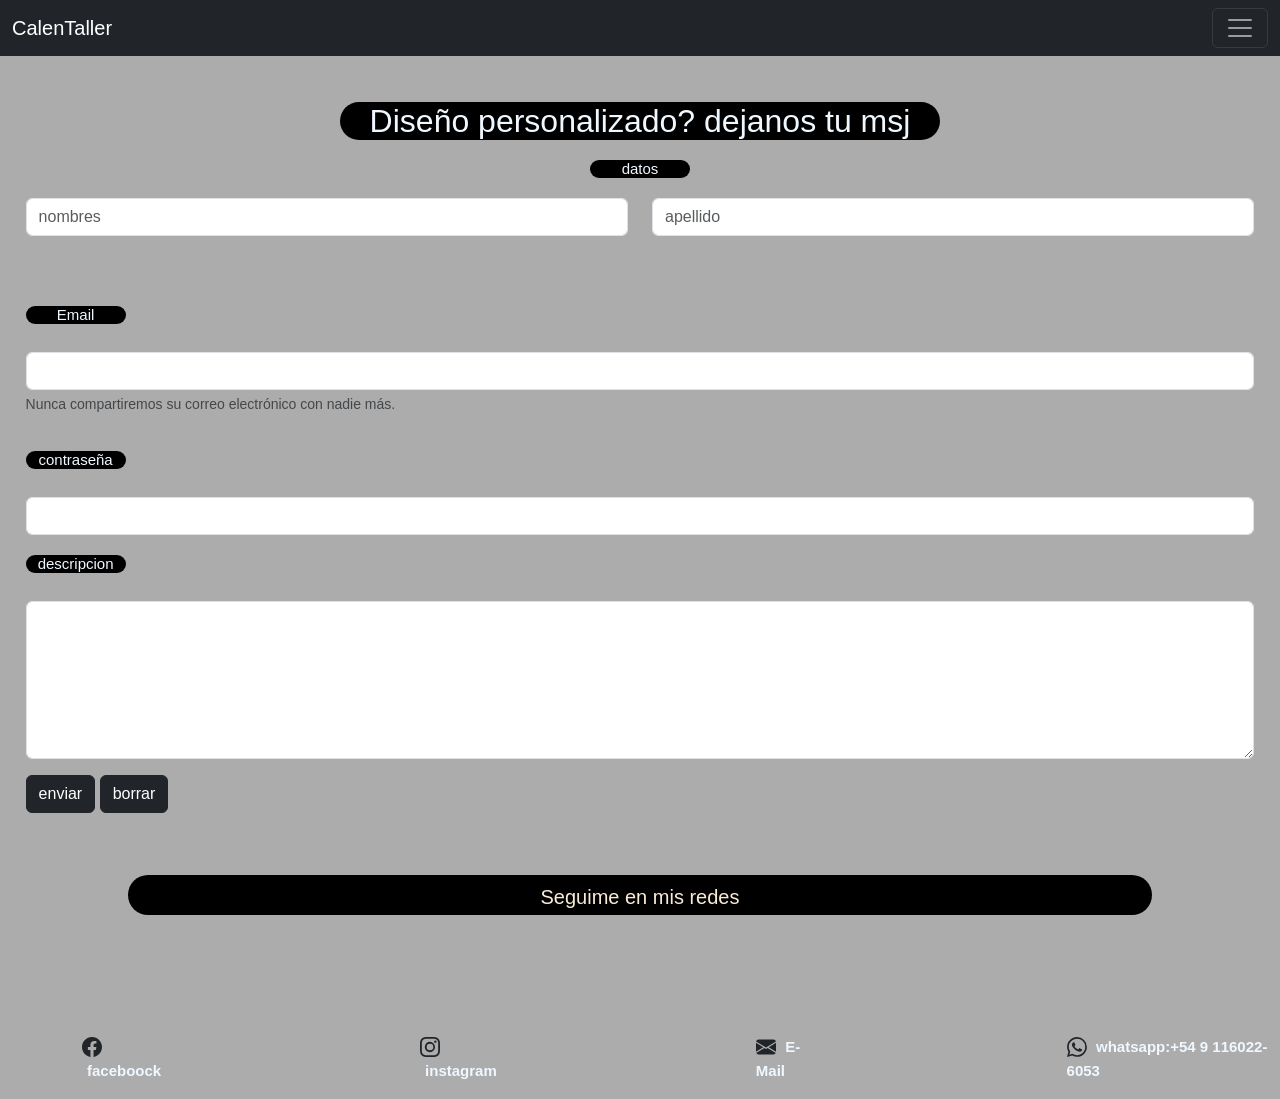
<file: pages/contacto.html>
<!DOCTYPE html>
<html lang="en">
  <head>
    <meta charset="UTF-8" />
    <meta http-equiv="X-UA-Compatible" content="IE=edge" />
    <meta name="viewport" content="width= , initial-scale=1.0" />
    <script src="https://cdn.jsdelivr.net/npm/bootstrap@5.1.3/dist/js/bootstrap.bundle.min.js" integrity="sha384-ka7Sk0Gln4gmtz2MlQnikT1wXgYsOg+OMhuP+IlRH9sENBO0LRn5q+8nbTov4+1p" crossorigin="anonymous"></script>
    <link href="https://cdn.jsdelivr.net/npm/bootstrap@5.1.3/dist/css/bootstrap.min.css" rel="stylesheet" integrity="sha384-1BmE4kWBq78iYhFldvKuhfTAU6auU8tT94WrHftjDbrCEXSU1oBoqyl2QvZ6jIW3" crossorigin="anonymous">
    <link rel="stylesheet" href="css/estilosContacto.css" />
    <title>CalenTaller</title>
    <style></style>
  </head>
  <body>
    <header class="header">
      <nav class="navbar navbar-dark bg-dark">
        <div class="container-fluid">
          <a class="navbar-brand" href="#">CalenTaller</a>
          <button class="navbar-toggler" type="button" data-bs-toggle="collapse" data-bs-target="#navbarNavAltMarkup" aria-controls="navbarNavAltMarkup" aria-expanded="false" aria-label="Toggle navigation">
            <span class="navbar-toggler-icon"></span>
          </button>
          <div class="collapse navbar-collapse" id="navbarNavAltMarkup">
            <div class="navbar-nav">
              <a class="nav-link active" aria-current="page" href="../index.html">Inicio</a>
              <a class="nav-link" href="productos.html">Productos</a>
              <a class="nav-link" href="envios.html">Envios</a>
              <a class="nav-link" href="quiensoy.html">Quien soy</a>
              <a class="nav-link" href="contacto.html">Contacto</a>
              
            </div>
          </div>
        </div>
      </nav>
    </header>
   <section>
<h2 class="h2diseño">Diseño personalizado? dejanos tu msj</h2>

<h3>datos</h3>
    <div class="row">
      <div class="col">
        
        <input type="text" class="form-control" placeholder="nombres" aria-label="nombres">
      </div>

      <div class="col">
        
        <input type="text" class="form-control" placeholder="apellido" aria-label="apellidos">
      </div>
    </div>

    <form>
      <div class="mb-3">
        <label for="exampleInputEmail1" class="form-label"><h3>Email</h3></label>
        <input type="email" class="form-control" id="exampleInputEmail1" aria-describedby="emailHelp">
        <div id="emailHelp" class="form-text">Nunca compartiremos su correo electrónico con nadie más.</div>
      </div>
      <div class="mb-3">
        <label for="exampleInputPassword1" class="form-label"><h3>contraseña</h3></label>
        <input type="password" class="form-control" id="exampleInputPassword1">
      
    </form>

    <div class="mb-3">
      <label for="exampleFormControlTextarea1" class="form-label"><h3>descripcion</h3></label>
      <textarea class="form-control" id="exampleFormControlTextarea1" rows="6"></textarea>
    </div>

    
<div>
  <button type="submit" class="btn btn-dark">enviar</button>
  <button type="submit" class="btn btn-dark">borrar</button>
</div>

   </section>
   
    <footer>
      <div class="box">
        <h2 class="titulo-footer">Seguime en mis redes</h2>
        <div class="red-social">
          <ul class="ul-footer">
            <li class="logo1">
              <svg xmlns="http://www.w3.org/2000/svg" width="20" height="20" fill="currentColor" class="bi bi-facebook" viewBox="0 0 16 16">
                <path d="M16 8.049c0-4.446-3.582-8.05-8-8.05C3.58 0-.002 3.603-.002 8.05c0 4.017 2.926 7.347 6.75 7.951v-5.625h-2.03V8.05H6.75V6.275c0-2.017 1.195-3.131 3.022-3.131.876 0 1.791.157 1.791.157v1.98h-1.009c-.993 0-1.303.621-1.303 1.258v1.51h2.218l-.354 2.326H9.25V16c3.824-.604 6.75-3.934 6.75-7.951z"/>
              </svg>
              <a class="link-footer" href="">faceboock</a>
            </li>
            <li class="logos-footer">
              <svg xmlns="http://www.w3.org/2000/svg" width="20" height="20" fill="currentColor" class="bi bi-instagram" viewBox="0 0 16 16">
                <path d="M8 0C5.829 0 5.556.01 4.703.048 3.85.088 3.269.222 2.76.42a3.917 3.917 0 0 0-1.417.923A3.927 3.927 0 0 0 .42 2.76C.222 3.268.087 3.85.048 4.7.01 5.555 0 5.827 0 8.001c0 2.172.01 2.444.048 3.297.04.852.174 1.433.372 1.942.205.526.478.972.923 1.417.444.445.89.719 1.416.923.51.198 1.09.333 1.942.372C5.555 15.99 5.827 16 8 16s2.444-.01 3.298-.048c.851-.04 1.434-.174 1.943-.372a3.916 3.916 0 0 0 1.416-.923c.445-.445.718-.891.923-1.417.197-.509.332-1.09.372-1.942C15.99 10.445 16 10.173 16 8s-.01-2.445-.048-3.299c-.04-.851-.175-1.433-.372-1.941a3.926 3.926 0 0 0-.923-1.417A3.911 3.911 0 0 0 13.24.42c-.51-.198-1.092-.333-1.943-.372C10.443.01 10.172 0 7.998 0h.003zm-.717 1.442h.718c2.136 0 2.389.007 3.232.046.78.035 1.204.166 1.486.275.373.145.64.319.92.599.28.28.453.546.598.92.11.281.24.705.275 1.485.039.843.047 1.096.047 3.231s-.008 2.389-.047 3.232c-.035.78-.166 1.203-.275 1.485a2.47 2.47 0 0 1-.599.919c-.28.28-.546.453-.92.598-.28.11-.704.24-1.485.276-.843.038-1.096.047-3.232.047s-2.39-.009-3.233-.047c-.78-.036-1.203-.166-1.485-.276a2.478 2.478 0 0 1-.92-.598 2.48 2.48 0 0 1-.6-.92c-.109-.281-.24-.705-.275-1.485-.038-.843-.046-1.096-.046-3.233 0-2.136.008-2.388.046-3.231.036-.78.166-1.204.276-1.486.145-.373.319-.64.599-.92.28-.28.546-.453.92-.598.282-.11.705-.24 1.485-.276.738-.034 1.024-.044 2.515-.045v.002zm4.988 1.328a.96.96 0 1 0 0 1.92.96.96 0 0 0 0-1.92zm-4.27 1.122a4.109 4.109 0 1 0 0 8.217 4.109 4.109 0 0 0 0-8.217zm0 1.441a2.667 2.667 0 1 1 0 5.334 2.667 2.667 0 0 1 0-5.334z"/>
              </svg>
              <a class="link-footer"
                href="https://www.instagram.com/calen.taller/">instagram</a>
            </li>
            
            <li class="logos-footer">
              <svg xmlns="http://www.w3.org/2000/svg" width="20" height="20" fill="currentColor" class="bi bi-envelope-fill" viewBox="0 0 16 16">
                <path d="M.05 3.555A2 2 0 0 1 2 2h12a2 2 0 0 1 1.95 1.555L8 8.414.05 3.555ZM0 4.697v7.104l5.803-3.558L0 4.697ZM6.761 8.83l-6.57 4.027A2 2 0 0 0 2 14h12a2 2 0 0 0 1.808-1.144l-6.57-4.027L8 9.586l-1.239-.757Zm3.436-.586L16 11.801V4.697l-5.803 3.546Z"/>
              </svg>
              <a
                class="link-footer"
                href="https://mail.google.com/mail/u/0/#inbox?compose=CllgCJZfSkdpqKHDQFMRRsBhpssZlmLQrsPSZZHhBwPkJJFpRHvPhhrSWjGThRWSXSJzKqQDhbV"
                >E-Mail</a
              >
            </li>
  
            <li class="logos-footer" >
              <svg xmlns="http://www.w3.org/2000/svg" width="20" height="20" fill="currentColor" class="bi bi-whatsapp" viewBox="0 0 16 16">
                <path d="M13.601 2.326A7.854 7.854 0 0 0 7.994 0C3.627 0 .068 3.558.064 7.926c0 1.399.366 2.76 1.057 3.965L0 16l4.204-1.102a7.933 7.933 0 0 0 3.79.965h.004c4.368 0 7.926-3.558 7.93-7.93A7.898 7.898 0 0 0 13.6 2.326zM7.994 14.521a6.573 6.573 0 0 1-3.356-.92l-.24-.144-2.494.654.666-2.433-.156-.251a6.56 6.56 0 0 1-1.007-3.505c0-3.626 2.957-6.584 6.591-6.584a6.56 6.56 0 0 1 4.66 1.931 6.557 6.557 0 0 1 1.928 4.66c-.004 3.639-2.961 6.592-6.592 6.592zm3.615-4.934c-.197-.099-1.17-.578-1.353-.646-.182-.065-.315-.099-.445.099-.133.197-.513.646-.627.775-.114.133-.232.148-.43.05-.197-.1-.836-.308-1.592-.985-.59-.525-.985-1.175-1.103-1.372-.114-.198-.011-.304.088-.403.087-.088.197-.232.296-.346.1-.114.133-.198.198-.33.065-.134.034-.248-.015-.347-.05-.099-.445-1.076-.612-1.47-.16-.389-.323-.335-.445-.34-.114-.007-.247-.007-.38-.007a.729.729 0 0 0-.529.247c-.182.198-.691.677-.691 1.654 0 .977.71 1.916.81 2.049.098.133 1.394 2.132 3.383 2.992.47.205.84.326 1.129.418.475.152.904.129 1.246.08.38-.058 1.171-.48 1.338-.943.164-.464.164-.86.114-.943-.049-.084-.182-.133-.38-.232z"/>
              </svg>
              <a class="link-footer" href="">whatsapp:+54 9 116022-6053</a>
            </li>
          </ul>
        </div>
      </div>
    </footer>
  </body>
  </html>
</file>
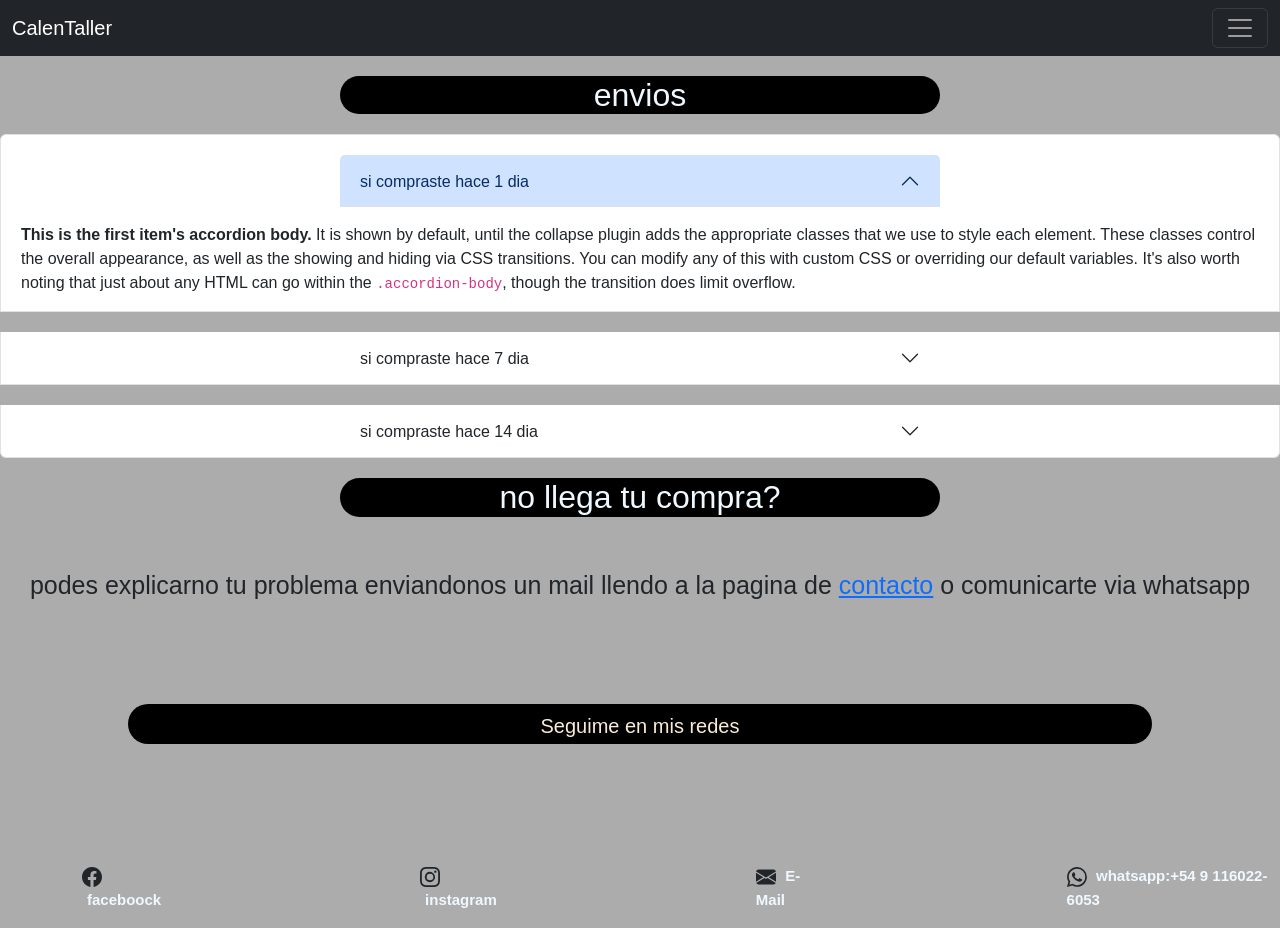
<file: pages/envios.html>
<!DOCTYPE html>
<html lang="en">
  <head>
    <meta charset="UTF-8" />
    <meta http-equiv="X-UA-Compatible" content="IE=edge" />
    <meta name="viewport" content="width= , initial-scale=1.0" />
    <script src="https://cdn.jsdelivr.net/npm/bootstrap@5.1.3/dist/js/bootstrap.bundle.min.js" integrity="sha384-ka7Sk0Gln4gmtz2MlQnikT1wXgYsOg+OMhuP+IlRH9sENBO0LRn5q+8nbTov4+1p" crossorigin="anonymous"></script>
    <link href="https://cdn.jsdelivr.net/npm/bootstrap@5.1.3/dist/css/bootstrap.min.css" rel="stylesheet" integrity="sha384-1BmE4kWBq78iYhFldvKuhfTAU6auU8tT94WrHftjDbrCEXSU1oBoqyl2QvZ6jIW3" crossorigin="anonymous">
    <link rel="stylesheet" href="css/estilosEnvios.css" />
    <title>CalenTaller</title>
    <style></style>
  </head>
  <body>
    <header class="header">
      <nav class="navbar navbar-dark bg-dark">
        <div class="container-fluid">
          <a class="navbar-brand" href="#">CalenTaller</a>
          <button class="navbar-toggler" type="button" data-bs-toggle="collapse" data-bs-target="#navbarNavAltMarkup" aria-controls="navbarNavAltMarkup" aria-expanded="false" aria-label="Toggle navigation">
            <span class="navbar-toggler-icon"></span>
          </button>
          <div class="collapse navbar-collapse" id="navbarNavAltMarkup">
            <div class="navbar-nav">
              <a class="nav-link active" aria-current="page" href="../index.html">Inicio</a>
              <a class="nav-link" href="productos.html">Productos</a>
              <a class="nav-link" href="envios.html">Envios</a>
              <a class="nav-link" href="quiensoy.html">Quien soy</a>
              <a class="nav-link" href="contacto.html">Contacto</a>
            
            </div>
          </div>
        </div>
      </nav>
    </header>
   
<h2>envios</h2>
<section></section>
<div class="accordion" id="accordionExample">
  <div class="accordion-item">
    <h2 class="accordion-header" id="headingOne">
      <button class="accordion-button" type="button" data-bs-toggle="collapse" data-bs-target="#collapseOne" aria-expanded="true" aria-controls="collapseOne">
        si compraste hace 1 dia
      </button>
    </h2>
    <div id="collapseOne" class="accordion-collapse collapse show" aria-labelledby="headingOne" data-bs-parent="#accordionExample">
      <div class="accordion-body">
        <strong>This is the first item's accordion body.</strong> It is shown by default, until the collapse plugin adds the appropriate classes that we use to style each element. These classes control the overall appearance, as well as the showing and hiding via CSS transitions. You can modify any of this with custom CSS or overriding our default variables. It's also worth noting that just about any HTML can go within the <code>.accordion-body</code>, though the transition does limit overflow.
      </div>
    </div>
  </div>
  <div class="accordion-item">
    <h2 class="accordion-header" id="headingTwo">
      <button class="accordion-button collapsed" type="button" data-bs-toggle="collapse" data-bs-target="#collapseTwo" aria-expanded="false" aria-controls="collapseTwo">
        si compraste hace 7 dia
      </button>
    </h2>
    <div id="collapseTwo" class="accordion-collapse collapse" aria-labelledby="headingTwo" data-bs-parent="#accordionExample">
      <div class="accordion-body">
        <strong>This is the second item's accordion body.</strong> It is hidden by default, until the collapse plugin adds the appropriate classes that we use to style each element. These classes control the overall appearance, as well as the showing and hiding via CSS transitions. You can modify any of this with custom CSS or overriding our default variables. It's also worth noting that just about any HTML can go within the <code>.accordion-body</code>, though the transition does limit overflow.
      </div>
    </div>
  </div>
  <div class="accordion-item">
    <h2 class="accordion-header" id="headingThree">
      <button class="accordion-button collapsed" type="button" data-bs-toggle="collapse" data-bs-target="#collapseThree" aria-expanded="false" aria-controls="collapseThree">
        si compraste hace 14 dia
      </button>
    </h2>
    <div id="collapseThree" class="accordion-collapse collapse" aria-labelledby="headingThree" data-bs-parent="#accordionExample">
      <div class="accordion-body">
        <strong>This is the third item's accordion body.</strong> It is hidden by default, until the collapse plugin adds the appropriate classes that we use to style each element. These classes control the overall appearance, as well as the showing and hiding via CSS transitions. You can modify any of this with custom CSS or overriding our default variables. It's also worth noting that just about any HTML can go within the <code>.accordion-body</code>, though the transition does limit overflow.
      </div>
    </div>
  </div>
</div>
</section>
<h2>no llega tu compra? </h2>
<p>podes explicarno tu problema enviandonos un mail llendo
  a la pagina de <a href="/pages/contacto.html">contacto</a>  o comunicarte via whatsapp</p>
    
    <footer>
      <div class="box">
        <h2 class="titulo-footer">Seguime en mis redes</h2>
        <div class="red-social">
          <ul class="ul-footer">
            <li class="logo1">
              <svg xmlns="http://www.w3.org/2000/svg" width="20" height="20" fill="currentColor" class="bi bi-facebook" viewBox="0 0 16 16">
                <path d="M16 8.049c0-4.446-3.582-8.05-8-8.05C3.58 0-.002 3.603-.002 8.05c0 4.017 2.926 7.347 6.75 7.951v-5.625h-2.03V8.05H6.75V6.275c0-2.017 1.195-3.131 3.022-3.131.876 0 1.791.157 1.791.157v1.98h-1.009c-.993 0-1.303.621-1.303 1.258v1.51h2.218l-.354 2.326H9.25V16c3.824-.604 6.75-3.934 6.75-7.951z"/>
              </svg>
              <a class="link-footer" href="">faceboock</a>
            </li>
            <li class="logos-footer">
              <svg xmlns="http://www.w3.org/2000/svg" width="20" height="20" fill="currentColor" class="bi bi-instagram" viewBox="0 0 16 16">
                <path d="M8 0C5.829 0 5.556.01 4.703.048 3.85.088 3.269.222 2.76.42a3.917 3.917 0 0 0-1.417.923A3.927 3.927 0 0 0 .42 2.76C.222 3.268.087 3.85.048 4.7.01 5.555 0 5.827 0 8.001c0 2.172.01 2.444.048 3.297.04.852.174 1.433.372 1.942.205.526.478.972.923 1.417.444.445.89.719 1.416.923.51.198 1.09.333 1.942.372C5.555 15.99 5.827 16 8 16s2.444-.01 3.298-.048c.851-.04 1.434-.174 1.943-.372a3.916 3.916 0 0 0 1.416-.923c.445-.445.718-.891.923-1.417.197-.509.332-1.09.372-1.942C15.99 10.445 16 10.173 16 8s-.01-2.445-.048-3.299c-.04-.851-.175-1.433-.372-1.941a3.926 3.926 0 0 0-.923-1.417A3.911 3.911 0 0 0 13.24.42c-.51-.198-1.092-.333-1.943-.372C10.443.01 10.172 0 7.998 0h.003zm-.717 1.442h.718c2.136 0 2.389.007 3.232.046.78.035 1.204.166 1.486.275.373.145.64.319.92.599.28.28.453.546.598.92.11.281.24.705.275 1.485.039.843.047 1.096.047 3.231s-.008 2.389-.047 3.232c-.035.78-.166 1.203-.275 1.485a2.47 2.47 0 0 1-.599.919c-.28.28-.546.453-.92.598-.28.11-.704.24-1.485.276-.843.038-1.096.047-3.232.047s-2.39-.009-3.233-.047c-.78-.036-1.203-.166-1.485-.276a2.478 2.478 0 0 1-.92-.598 2.48 2.48 0 0 1-.6-.92c-.109-.281-.24-.705-.275-1.485-.038-.843-.046-1.096-.046-3.233 0-2.136.008-2.388.046-3.231.036-.78.166-1.204.276-1.486.145-.373.319-.64.599-.92.28-.28.546-.453.92-.598.282-.11.705-.24 1.485-.276.738-.034 1.024-.044 2.515-.045v.002zm4.988 1.328a.96.96 0 1 0 0 1.92.96.96 0 0 0 0-1.92zm-4.27 1.122a4.109 4.109 0 1 0 0 8.217 4.109 4.109 0 0 0 0-8.217zm0 1.441a2.667 2.667 0 1 1 0 5.334 2.667 2.667 0 0 1 0-5.334z"/>
              </svg>
              <a class="link-footer"
                href="https://www.instagram.com/calen.taller/">instagram</a>
            </li>
            
            <li class="logos-footer">
              <svg xmlns="http://www.w3.org/2000/svg" width="20" height="20" fill="currentColor" class="bi bi-envelope-fill" viewBox="0 0 16 16">
                <path d="M.05 3.555A2 2 0 0 1 2 2h12a2 2 0 0 1 1.95 1.555L8 8.414.05 3.555ZM0 4.697v7.104l5.803-3.558L0 4.697ZM6.761 8.83l-6.57 4.027A2 2 0 0 0 2 14h12a2 2 0 0 0 1.808-1.144l-6.57-4.027L8 9.586l-1.239-.757Zm3.436-.586L16 11.801V4.697l-5.803 3.546Z"/>
              </svg>
              <a
                class="link-footer"
                href="https://mail.google.com/mail/u/0/#inbox?compose=CllgCJZfSkdpqKHDQFMRRsBhpssZlmLQrsPSZZHhBwPkJJFpRHvPhhrSWjGThRWSXSJzKqQDhbV"
                >E-Mail</a
              >
            </li>
  
            <li class="logos-footer" >
              <svg xmlns="http://www.w3.org/2000/svg" width="20" height="20" fill="currentColor" class="bi bi-whatsapp" viewBox="0 0 16 16">
                <path d="M13.601 2.326A7.854 7.854 0 0 0 7.994 0C3.627 0 .068 3.558.064 7.926c0 1.399.366 2.76 1.057 3.965L0 16l4.204-1.102a7.933 7.933 0 0 0 3.79.965h.004c4.368 0 7.926-3.558 7.93-7.93A7.898 7.898 0 0 0 13.6 2.326zM7.994 14.521a6.573 6.573 0 0 1-3.356-.92l-.24-.144-2.494.654.666-2.433-.156-.251a6.56 6.56 0 0 1-1.007-3.505c0-3.626 2.957-6.584 6.591-6.584a6.56 6.56 0 0 1 4.66 1.931 6.557 6.557 0 0 1 1.928 4.66c-.004 3.639-2.961 6.592-6.592 6.592zm3.615-4.934c-.197-.099-1.17-.578-1.353-.646-.182-.065-.315-.099-.445.099-.133.197-.513.646-.627.775-.114.133-.232.148-.43.05-.197-.1-.836-.308-1.592-.985-.59-.525-.985-1.175-1.103-1.372-.114-.198-.011-.304.088-.403.087-.088.197-.232.296-.346.1-.114.133-.198.198-.33.065-.134.034-.248-.015-.347-.05-.099-.445-1.076-.612-1.47-.16-.389-.323-.335-.445-.34-.114-.007-.247-.007-.38-.007a.729.729 0 0 0-.529.247c-.182.198-.691.677-.691 1.654 0 .977.71 1.916.81 2.049.098.133 1.394 2.132 3.383 2.992.47.205.84.326 1.129.418.475.152.904.129 1.246.08.38-.058 1.171-.48 1.338-.943.164-.464.164-.86.114-.943-.049-.084-.182-.133-.38-.232z"/>
              </svg>
              <a class="link-footer" href="">whatsapp:+54 9 116022-6053</a>
            </li>
          </ul>
        </div>
      </div>
    </footer>
  </body>
  </html>
</file>
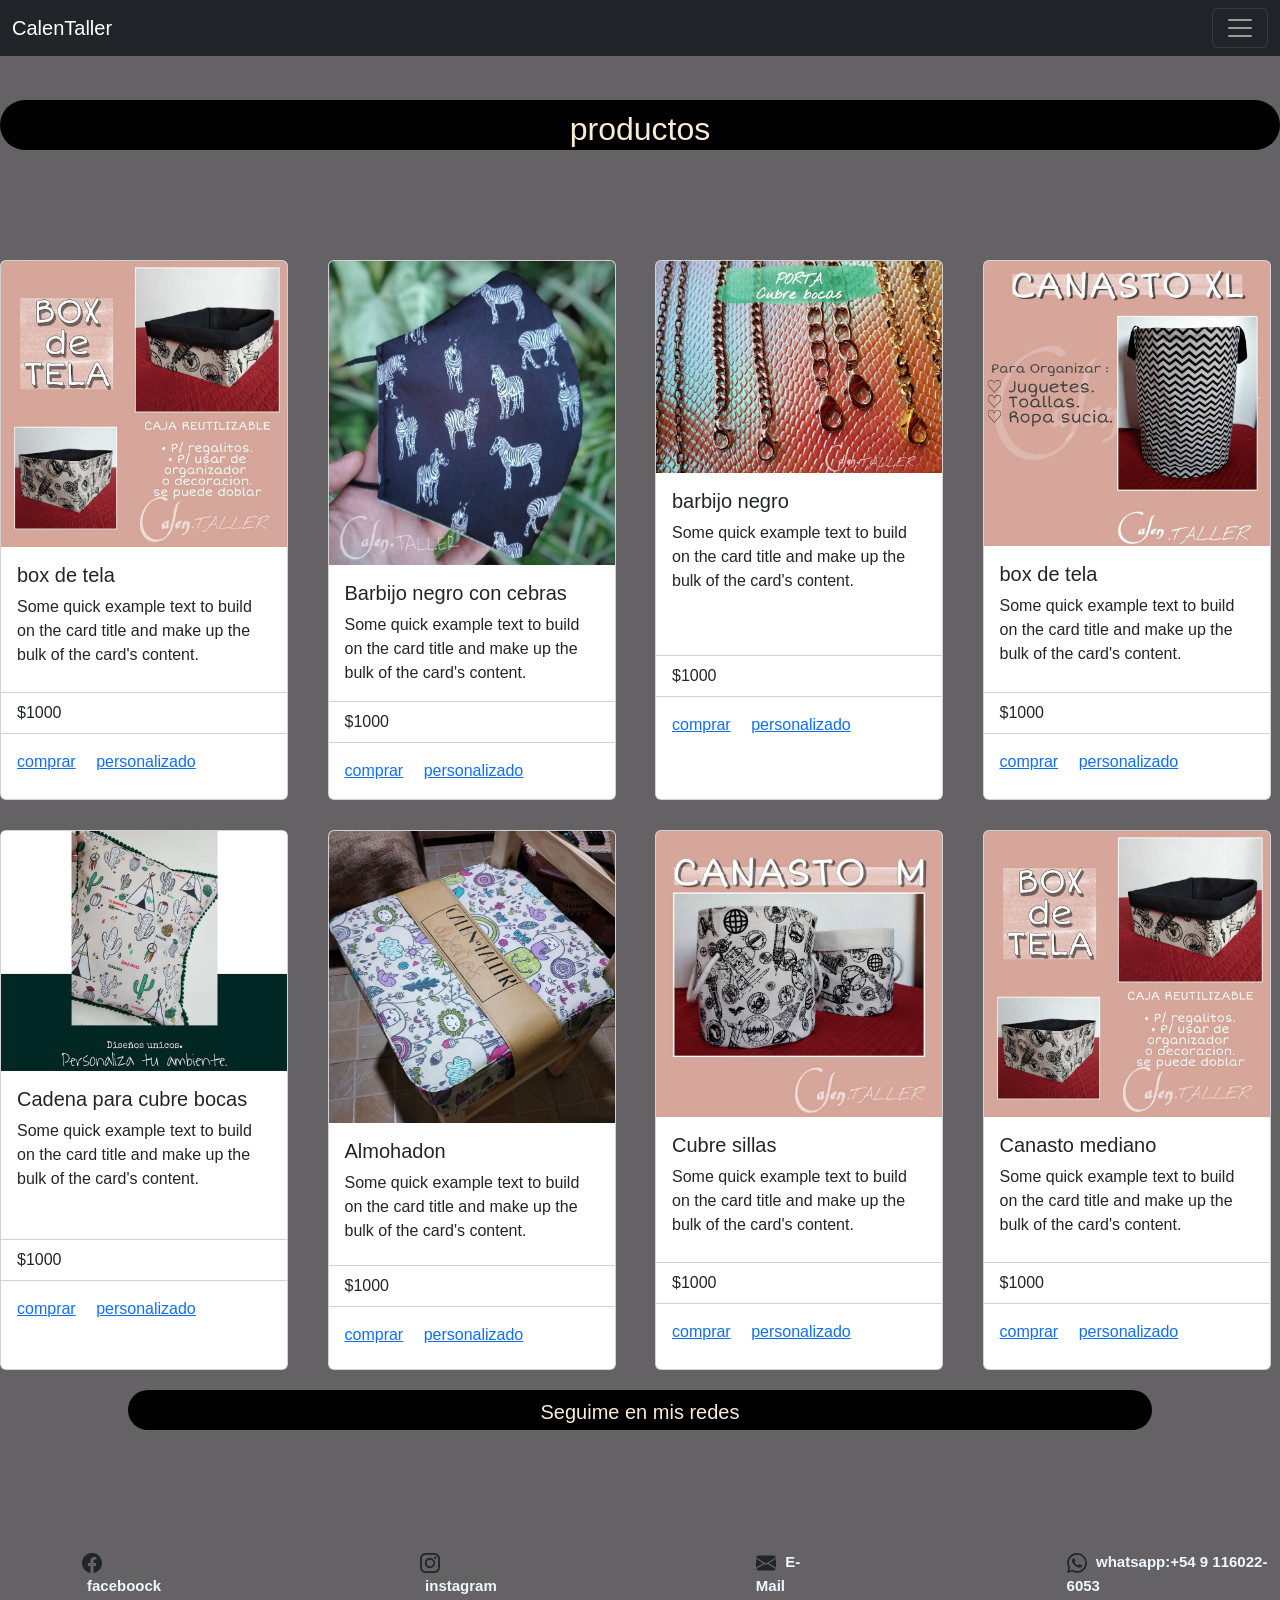
<file: pages/productos.html>
<!DOCTYPE html>
<html lang="en">
  <meta charset="UTF-8" />
  <meta http-equiv="X-UA-Compatible" content="IE=edge" />
  <meta name="viewport" content="width= , initial-scale=1.0" />
  <script src="https://cdn.jsdelivr.net/npm/bootstrap@5.1.3/dist/js/bootstrap.bundle.min.js" integrity="sha384-ka7Sk0Gln4gmtz2MlQnikT1wXgYsOg+OMhuP+IlRH9sENBO0LRn5q+8nbTov4+1p" crossorigin="anonymous"></script>
  <link href="https://cdn.jsdelivr.net/npm/bootstrap@5.1.3/dist/css/bootstrap.min.css" rel="stylesheet" integrity="sha384-1BmE4kWBq78iYhFldvKuhfTAU6auU8tT94WrHftjDbrCEXSU1oBoqyl2QvZ6jIW3" crossorigin="anonymous">
  <link rel="stylesheet" href="css/estilosProductos.css">
  <title>CalenTaller</title>
  <style></style>
</head>
<body>
  <header class="header">
    <nav class="navbar navbar-dark bg-dark">
      <div class="container-fluid">
        <a class="navbar-brand" href="#">CalenTaller</a>
        <button class="navbar-toggler" type="button" data-bs-toggle="collapse" data-bs-target="#navbarNavAltMarkup" aria-controls="navbarNavAltMarkup" aria-expanded="false" aria-label="Toggle navigation">
          <span class="navbar-toggler-icon"></span>
        </button>
        <div class="collapse navbar-collapse" id="navbarNavAltMarkup">
          <div class="navbar-nav">
            <a class="nav-link active" aria-current="page" href="../index.html">Inicio</a>
            <a class="nav-link" href="productos.html">Productos</a>
            <a class="nav-link" href="envios.html">Envios</a>
            <a class="nav-link" href="quiensoy.html">Quien soy</a>
            <a class="nav-link" href="contacto.html">Contacto</a>
            
          </div>
        </div>
      </div>
    </nav>
  </header>
    <h2 class="productostitulo">productos</h2>

    <section class="productos-grid">
      <div class="card" style="width: 18rem;">
        <img src="imagenes para el tp/imagengaleria1.png" class="card-img-top" alt="...">
        <div class="card-body">
          <h5 class="card-title">box de tela</h5>
          <p class="card-text">Some quick example text to build on the card title and make up the bulk of the card's content.</p>
        </div>
        <ul class="list-group list-group-flush">
          <li class="list-group-item">$1000</li>
          
        </ul>
        <div class="card-body">
          <a href="#" class="card-link">comprar</a>
          <a href="#" class="card-link">personalizado</a>
        </div>
      </div>  


      <div class="card" style="width: 18rem;">
        <img src="imagenes para el tp/imagengaleria2.png" class="card-img-top" alt="...">
        <div class="card-body">
          <h5 class="card-title">Barbijo negro con cebras</h5>
          <p class="card-text">Some quick example text to build on the card title and make up the bulk of the card's content.</p>
        </div>
        <ul class="list-group list-group-flush">
          <li class="list-group-item">$1000</li>
          
        </ul>
        <div class="card-body">
          <a href="#" class="card-link">comprar</a>
          <a href="#" class="card-link">personalizado</a>
        </div>


      </div>  
      <div class="card" style="width: 18rem;">
        <img src="imagenes para el tp/imagengaleria3.png" class="card-img-top" alt="...">
        <div class="card-body">
          <h5 class="card-title">barbijo negro</h5>
          <p class="card-text">Some quick example text to build on the card title and make up the bulk of the card's content.</p>
        </div>
        <ul class="list-group list-group-flush">
          <li class="list-group-item">$1000</li>
          
        </ul>
        <div class="card-body">
          <a href="#" class="card-link">comprar</a>
          <a href="#" class="card-link">personalizado</a>
        </div>


      </div>  
      <div class="card" style="width: 18rem;">
        <img src="imagenes para el tp/imagengaleria4.png" class="card-img-top" alt="...">
        <div class="card-body">
          <h5 class="card-title">box de tela</h5>
          <p class="card-text">Some quick example text to build on the card title and make up the bulk of the card's content.</p>
        </div>
        <ul class="list-group list-group-flush">
          <li class="list-group-item">$1000</li>
          
        </ul>
        <div class="card-body">
          <a href="#" class="card-link">comprar</a>
          <a href="#" class="card-link">personalizado</a>
        </div>

        
      </div>  
      <div class="card" style="width: 18rem;">
        <img src="imagenes para el tp/imagengaleria5.png" class="card-img-top" alt="...">
        <div class="card-body">
          <h5 class="card-title">Cadena para cubre bocas</h5>
          <p class="card-text">Some quick example text to build on the card title and make up the bulk of the card's content.</p>
        </div>
        <ul class="list-group list-group-flush">
          <li class="list-group-item">$1000</li>
          
        </ul>
        <div class="card-body">
          <a href="#" class="card-link">comprar</a>
          <a href="#" class="card-link">personalizado</a>
        </div>


      </div>  
      <div class="card" style="width: 18rem;">
        <img src="imagenes para el tp/imagengaleria6.png" class="card-img-top" alt="...">
        <div class="card-body">
          <h5 class="card-title">Almohadon</h5>
          <p class="card-text">Some quick example text to build on the card title and make up the bulk of the card's content.</p>
        </div>
        <ul class="list-group list-group-flush">
          <li class="list-group-item">$1000</li>
          
        </ul>
        <div class="card-body">
          <a href="#" class="card-link">comprar</a>
          <a href="#" class="card-link">personalizado</a>
        </div>


      </div>  
      <div class="card" style="width: 18rem;">
        <img src="imagenes para el tp/imagengaleria8.png" class="card-img-top" alt="...">
        <div class="card-body">
          <h5 class="card-title">Cubre sillas</h5>
          <p class="card-text">Some quick example text to build on the card title and make up the bulk of the card's content.</p>
        </div>
        <ul class="list-group list-group-flush">
          <li class="list-group-item">$1000</li>
          
        </ul>
        <div class="card-body">
          <a href="#" class="card-link">comprar</a>
          <a href="#" class="card-link">personalizado</a>
        </div>

        
      </div>  
      <div class="card" style="width: 18rem;">
        <img src="imagenes para el tp/imagengaleria1.png" class="card-img-top" alt="...">
        <div class="card-body">
          <h5 class="card-title">Canasto mediano</h5>
          <p class="card-text">Some quick example text to build on the card title and make up the bulk of the card's content.</p>
        </div>
        <ul class="list-group list-group-flush">
          <li class="list-group-item">$1000</li>
          
        </ul>
        <div class="card-body">
          <a href="#" class="card-link">comprar</a>
          <a href="#" class="card-link">personalizado</a>
        </div>
      </div>  

    </section>
    

      <footer>
        <div class="box">
          <h2 class="titulo-footer">Seguime en mis redes</h2>
          <div class="red-social">
            <ul class="ul-footer">
              <li class="logo1">
                <svg xmlns="http://www.w3.org/2000/svg" width="20" height="20" fill="currentColor" class="bi bi-facebook" viewBox="0 0 16 16">
                  <path d="M16 8.049c0-4.446-3.582-8.05-8-8.05C3.58 0-.002 3.603-.002 8.05c0 4.017 2.926 7.347 6.75 7.951v-5.625h-2.03V8.05H6.75V6.275c0-2.017 1.195-3.131 3.022-3.131.876 0 1.791.157 1.791.157v1.98h-1.009c-.993 0-1.303.621-1.303 1.258v1.51h2.218l-.354 2.326H9.25V16c3.824-.604 6.75-3.934 6.75-7.951z"/>
                </svg>
                <a class="link-footer" href="">faceboock</a>
              </li>
              <li class="logos-footer">
                <svg xmlns="http://www.w3.org/2000/svg" width="20" height="20" fill="currentColor" class="bi bi-instagram" viewBox="0 0 16 16">
                  <path d="M8 0C5.829 0 5.556.01 4.703.048 3.85.088 3.269.222 2.76.42a3.917 3.917 0 0 0-1.417.923A3.927 3.927 0 0 0 .42 2.76C.222 3.268.087 3.85.048 4.7.01 5.555 0 5.827 0 8.001c0 2.172.01 2.444.048 3.297.04.852.174 1.433.372 1.942.205.526.478.972.923 1.417.444.445.89.719 1.416.923.51.198 1.09.333 1.942.372C5.555 15.99 5.827 16 8 16s2.444-.01 3.298-.048c.851-.04 1.434-.174 1.943-.372a3.916 3.916 0 0 0 1.416-.923c.445-.445.718-.891.923-1.417.197-.509.332-1.09.372-1.942C15.99 10.445 16 10.173 16 8s-.01-2.445-.048-3.299c-.04-.851-.175-1.433-.372-1.941a3.926 3.926 0 0 0-.923-1.417A3.911 3.911 0 0 0 13.24.42c-.51-.198-1.092-.333-1.943-.372C10.443.01 10.172 0 7.998 0h.003zm-.717 1.442h.718c2.136 0 2.389.007 3.232.046.78.035 1.204.166 1.486.275.373.145.64.319.92.599.28.28.453.546.598.92.11.281.24.705.275 1.485.039.843.047 1.096.047 3.231s-.008 2.389-.047 3.232c-.035.78-.166 1.203-.275 1.485a2.47 2.47 0 0 1-.599.919c-.28.28-.546.453-.92.598-.28.11-.704.24-1.485.276-.843.038-1.096.047-3.232.047s-2.39-.009-3.233-.047c-.78-.036-1.203-.166-1.485-.276a2.478 2.478 0 0 1-.92-.598 2.48 2.48 0 0 1-.6-.92c-.109-.281-.24-.705-.275-1.485-.038-.843-.046-1.096-.046-3.233 0-2.136.008-2.388.046-3.231.036-.78.166-1.204.276-1.486.145-.373.319-.64.599-.92.28-.28.546-.453.92-.598.282-.11.705-.24 1.485-.276.738-.034 1.024-.044 2.515-.045v.002zm4.988 1.328a.96.96 0 1 0 0 1.92.96.96 0 0 0 0-1.92zm-4.27 1.122a4.109 4.109 0 1 0 0 8.217 4.109 4.109 0 0 0 0-8.217zm0 1.441a2.667 2.667 0 1 1 0 5.334 2.667 2.667 0 0 1 0-5.334z"/>
                </svg>
                <a class="link-footer"
                  href="https://www.instagram.com/calen.taller/">instagram</a>
              </li>
              
              <li class="logos-footer">
                <svg xmlns="http://www.w3.org/2000/svg" width="20" height="20" fill="currentColor" class="bi bi-envelope-fill" viewBox="0 0 16 16">
                  <path d="M.05 3.555A2 2 0 0 1 2 2h12a2 2 0 0 1 1.95 1.555L8 8.414.05 3.555ZM0 4.697v7.104l5.803-3.558L0 4.697ZM6.761 8.83l-6.57 4.027A2 2 0 0 0 2 14h12a2 2 0 0 0 1.808-1.144l-6.57-4.027L8 9.586l-1.239-.757Zm3.436-.586L16 11.801V4.697l-5.803 3.546Z"/>
                </svg>
                <a
                  class="link-footer"
                  href="https://mail.google.com/mail/u/0/#inbox?compose=CllgCJZfSkdpqKHDQFMRRsBhpssZlmLQrsPSZZHhBwPkJJFpRHvPhhrSWjGThRWSXSJzKqQDhbV"
                  >E-Mail</a
                >
              </li>
    
              <li class="logos-footer" >
                <svg xmlns="http://www.w3.org/2000/svg" width="20" height="20" fill="currentColor" class="bi bi-whatsapp" viewBox="0 0 16 16">
                  <path d="M13.601 2.326A7.854 7.854 0 0 0 7.994 0C3.627 0 .068 3.558.064 7.926c0 1.399.366 2.76 1.057 3.965L0 16l4.204-1.102a7.933 7.933 0 0 0 3.79.965h.004c4.368 0 7.926-3.558 7.93-7.93A7.898 7.898 0 0 0 13.6 2.326zM7.994 14.521a6.573 6.573 0 0 1-3.356-.92l-.24-.144-2.494.654.666-2.433-.156-.251a6.56 6.56 0 0 1-1.007-3.505c0-3.626 2.957-6.584 6.591-6.584a6.56 6.56 0 0 1 4.66 1.931 6.557 6.557 0 0 1 1.928 4.66c-.004 3.639-2.961 6.592-6.592 6.592zm3.615-4.934c-.197-.099-1.17-.578-1.353-.646-.182-.065-.315-.099-.445.099-.133.197-.513.646-.627.775-.114.133-.232.148-.43.05-.197-.1-.836-.308-1.592-.985-.59-.525-.985-1.175-1.103-1.372-.114-.198-.011-.304.088-.403.087-.088.197-.232.296-.346.1-.114.133-.198.198-.33.065-.134.034-.248-.015-.347-.05-.099-.445-1.076-.612-1.47-.16-.389-.323-.335-.445-.34-.114-.007-.247-.007-.38-.007a.729.729 0 0 0-.529.247c-.182.198-.691.677-.691 1.654 0 .977.71 1.916.81 2.049.098.133 1.394 2.132 3.383 2.992.47.205.84.326 1.129.418.475.152.904.129 1.246.08.38-.058 1.171-.48 1.338-.943.164-.464.164-.86.114-.943-.049-.084-.182-.133-.38-.232z"/>
                </svg>
                <a class="link-footer" href="">whatsapp:+54 9 116022-6053</a>
              </li>
            </ul>
          </div>
        </div>
      </footer>
    </body>
    </html>
</file>
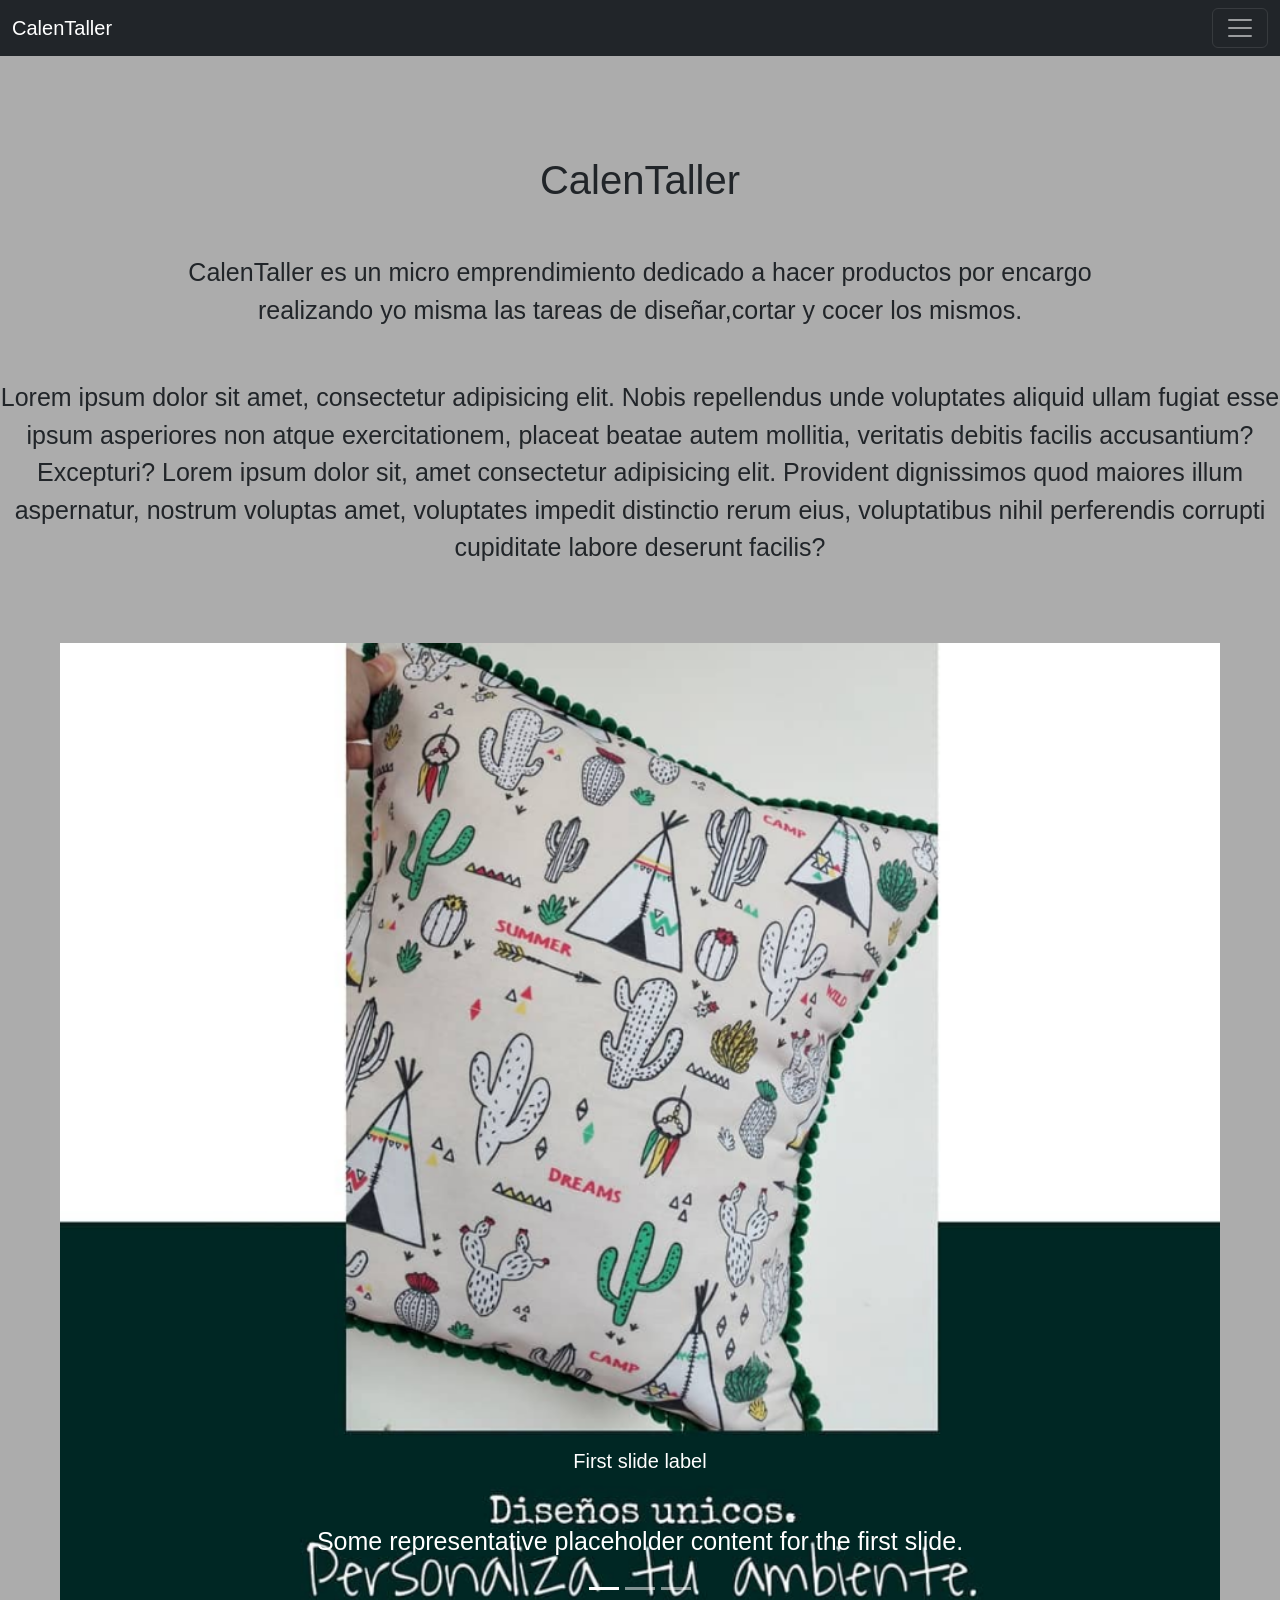
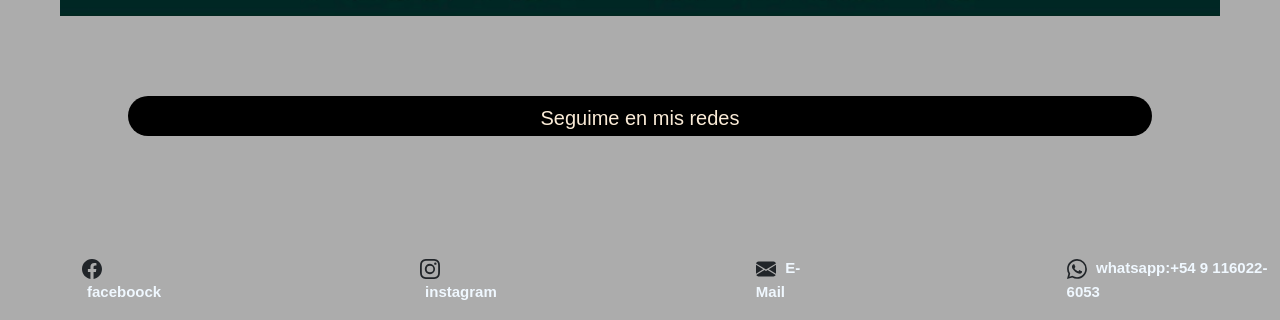
<file: pages/quiensoy.html>
<!DOCTYPE html>
<html lang="en">
  <head>
    <meta charset="UTF-8" />
    <meta http-equiv="X-UA-Compatible" content="IE=edge" />
    <meta name="viewport" content="width= , initial-scale=1.0" />
    <script src="https://cdn.jsdelivr.net/npm/bootstrap@5.1.3/dist/js/bootstrap.bundle.min.js" integrity="sha384-ka7Sk0Gln4gmtz2MlQnikT1wXgYsOg+OMhuP+IlRH9sENBO0LRn5q+8nbTov4+1p" crossorigin="anonymous"></script>
    <link href="https://cdn.jsdelivr.net/npm/bootstrap@5.1.3/dist/css/bootstrap.min.css" rel="stylesheet" integrity="sha384-1BmE4kWBq78iYhFldvKuhfTAU6auU8tT94WrHftjDbrCEXSU1oBoqyl2QvZ6jIW3" crossorigin="anonymous">
    <link rel="stylesheet" href="css/estilosQuiensoy.css" />
    <title>CalenTaller</title>
    <style></style>
  </head>
  <body>
    <header class="header">
      <nav class="navbar navbar-dark bg-dark">
        <div class="container-fluid">
          <a class="navbar-brand" href="#">CalenTaller</a>
          <button class="navbar-toggler" type="button" data-bs-toggle="collapse" data-bs-target="#navbarNavAltMarkup" aria-controls="navbarNavAltMarkup" aria-expanded="false" aria-label="Toggle navigation">
            <span class="navbar-toggler-icon"></span>
          </button>
          <div class="collapse navbar-collapse" id="navbarNavAltMarkup">
            <div class="navbar-nav">
              <a class="nav-link active" aria-current="page" href="../index.html">Inicio</a>
              <a class="nav-link" href="productos.html">Productos</a>
              <a class="nav-link" href="envios.html">Envios</a>
              <a class="nav-link" href="quiensoy.html">Quien soy</a>
              <a class="nav-link" href="contacto.html">Contacto</a>
              
            </div>
          </div>
        </div>
      </nav>
    </header>
   
    <h1>CalenTaller</h1>
    <p>
      CalenTaller es un micro emprendimiento dedicado a hacer productos por
      encargo <br />
      realizando yo misma las tareas de diseñar,cortar y cocer los mismos.
    </p>
<p>Lorem ipsum dolor sit amet, consectetur adipisicing elit. Nobis repellendus unde voluptates aliquid ullam fugiat esse ipsum asperiores non atque exercitationem, placeat beatae autem mollitia, veritatis debitis facilis accusantium? Excepturi?
  Lorem ipsum dolor sit, amet consectetur adipisicing elit. Provident dignissimos quod maiores illum aspernatur, nostrum voluptas amet, voluptates impedit distinctio rerum eius, voluptatibus nihil perferendis corrupti cupiditate labore deserunt facilis?
</p>
<section>
<div id="carouselExampleCaptions" class="carousel slide" data-bs-ride="carousel">
  <div class="carousel-indicators">
    <button type="button" data-bs-target="#carouselExampleCaptions" data-bs-slide-to="0" class="active" aria-current="true" aria-label="Slide 1"></button>
    <button type="button" data-bs-target="#carouselExampleCaptions" data-bs-slide-to="1" aria-label="Slide 2"></button>
    <button type="button" data-bs-target="#carouselExampleCaptions" data-bs-slide-to="2" aria-label="Slide 3"></button>
  </div>
  <div class="carousel-inner">
    <div class="carousel-item active">
      <img src="imagenes para el tp/imagengaleria5.png" class="d-block w-100" alt="...">
      <div class="carousel-caption d-none d-md-block">
        <h5>First slide label</h5>
        <p>Some representative placeholder content for the first slide.</p>
      </div>
    </div>
    <div class="carousel-item">
      <img src="imagenes para el tp/imagenh2index.png" class="d-block w-100" alt="...">
      <div class="carousel-caption d-none d-md-block">
        <h5>Second slide label</h5>
        <p>Some representative placeholder content for the second slide.</p>
      </div>
    </div>
    <div class="carousel-item">
      <img src="imagenes para el tp/imagengaleria3.png" class="d-block w-100" alt="...">
      <div class="carousel-caption d-none d-md-block">
        <h5>Third slide label</h5>
        <p>Some representative placeholder content for the third slide.</p>
      </div>
    </div>
  </div>
  <button class="carousel-control-prev" type="button" data-bs-target="#carouselExampleCaptions" data-bs-slide="prev">
    <span class="carousel-control-prev-icon" aria-hidden="true"></span>
    <span class="visually-hidden">Previous</span>
  </button>
  <button class="carousel-control-next" type="button" data-bs-target="#carouselExampleCaptions" data-bs-slide="next">
    <span class="carousel-control-next-icon" aria-hidden="true"></span>
    <span class="visually-hidden">Next</span>
  </button>
</div>   
</section>
    <footer>
      <div class="box">
        <h2 class="titulo-footer">Seguime en mis redes</h2>
        <div class="red-social">
          <ul class="ul-footer">
            <li class="logo1">
              <svg xmlns="http://www.w3.org/2000/svg" width="20" height="20" fill="currentColor" class="bi bi-facebook" viewBox="0 0 16 16">
                <path d="M16 8.049c0-4.446-3.582-8.05-8-8.05C3.58 0-.002 3.603-.002 8.05c0 4.017 2.926 7.347 6.75 7.951v-5.625h-2.03V8.05H6.75V6.275c0-2.017 1.195-3.131 3.022-3.131.876 0 1.791.157 1.791.157v1.98h-1.009c-.993 0-1.303.621-1.303 1.258v1.51h2.218l-.354 2.326H9.25V16c3.824-.604 6.75-3.934 6.75-7.951z"/>
              </svg>
              <a class="link-footer" href="">faceboock</a>
            </li>
            <li class="logos-footer">
              <svg xmlns="http://www.w3.org/2000/svg" width="20" height="20" fill="currentColor" class="bi bi-instagram" viewBox="0 0 16 16">
                <path d="M8 0C5.829 0 5.556.01 4.703.048 3.85.088 3.269.222 2.76.42a3.917 3.917 0 0 0-1.417.923A3.927 3.927 0 0 0 .42 2.76C.222 3.268.087 3.85.048 4.7.01 5.555 0 5.827 0 8.001c0 2.172.01 2.444.048 3.297.04.852.174 1.433.372 1.942.205.526.478.972.923 1.417.444.445.89.719 1.416.923.51.198 1.09.333 1.942.372C5.555 15.99 5.827 16 8 16s2.444-.01 3.298-.048c.851-.04 1.434-.174 1.943-.372a3.916 3.916 0 0 0 1.416-.923c.445-.445.718-.891.923-1.417.197-.509.332-1.09.372-1.942C15.99 10.445 16 10.173 16 8s-.01-2.445-.048-3.299c-.04-.851-.175-1.433-.372-1.941a3.926 3.926 0 0 0-.923-1.417A3.911 3.911 0 0 0 13.24.42c-.51-.198-1.092-.333-1.943-.372C10.443.01 10.172 0 7.998 0h.003zm-.717 1.442h.718c2.136 0 2.389.007 3.232.046.78.035 1.204.166 1.486.275.373.145.64.319.92.599.28.28.453.546.598.92.11.281.24.705.275 1.485.039.843.047 1.096.047 3.231s-.008 2.389-.047 3.232c-.035.78-.166 1.203-.275 1.485a2.47 2.47 0 0 1-.599.919c-.28.28-.546.453-.92.598-.28.11-.704.24-1.485.276-.843.038-1.096.047-3.232.047s-2.39-.009-3.233-.047c-.78-.036-1.203-.166-1.485-.276a2.478 2.478 0 0 1-.92-.598 2.48 2.48 0 0 1-.6-.92c-.109-.281-.24-.705-.275-1.485-.038-.843-.046-1.096-.046-3.233 0-2.136.008-2.388.046-3.231.036-.78.166-1.204.276-1.486.145-.373.319-.64.599-.92.28-.28.546-.453.92-.598.282-.11.705-.24 1.485-.276.738-.034 1.024-.044 2.515-.045v.002zm4.988 1.328a.96.96 0 1 0 0 1.92.96.96 0 0 0 0-1.92zm-4.27 1.122a4.109 4.109 0 1 0 0 8.217 4.109 4.109 0 0 0 0-8.217zm0 1.441a2.667 2.667 0 1 1 0 5.334 2.667 2.667 0 0 1 0-5.334z"/>
              </svg>
              <a class="link-footer"
                href="https://www.instagram.com/calen.taller/">instagram</a>
            </li>
            
            <li class="logos-footer">
              <svg xmlns="http://www.w3.org/2000/svg" width="20" height="20" fill="currentColor" class="bi bi-envelope-fill" viewBox="0 0 16 16">
                <path d="M.05 3.555A2 2 0 0 1 2 2h12a2 2 0 0 1 1.95 1.555L8 8.414.05 3.555ZM0 4.697v7.104l5.803-3.558L0 4.697ZM6.761 8.83l-6.57 4.027A2 2 0 0 0 2 14h12a2 2 0 0 0 1.808-1.144l-6.57-4.027L8 9.586l-1.239-.757Zm3.436-.586L16 11.801V4.697l-5.803 3.546Z"/>
              </svg>
              <a
                class="link-footer"
                href="https://mail.google.com/mail/u/0/#inbox?compose=CllgCJZfSkdpqKHDQFMRRsBhpssZlmLQrsPSZZHhBwPkJJFpRHvPhhrSWjGThRWSXSJzKqQDhbV"
                >E-Mail</a
              >
            </li>
  
            <li class="logos-footer" >
              <svg xmlns="http://www.w3.org/2000/svg" width="20" height="20" fill="currentColor" class="bi bi-whatsapp" viewBox="0 0 16 16">
                <path d="M13.601 2.326A7.854 7.854 0 0 0 7.994 0C3.627 0 .068 3.558.064 7.926c0 1.399.366 2.76 1.057 3.965L0 16l4.204-1.102a7.933 7.933 0 0 0 3.79.965h.004c4.368 0 7.926-3.558 7.93-7.93A7.898 7.898 0 0 0 13.6 2.326zM7.994 14.521a6.573 6.573 0 0 1-3.356-.92l-.24-.144-2.494.654.666-2.433-.156-.251a6.56 6.56 0 0 1-1.007-3.505c0-3.626 2.957-6.584 6.591-6.584a6.56 6.56 0 0 1 4.66 1.931 6.557 6.557 0 0 1 1.928 4.66c-.004 3.639-2.961 6.592-6.592 6.592zm3.615-4.934c-.197-.099-1.17-.578-1.353-.646-.182-.065-.315-.099-.445.099-.133.197-.513.646-.627.775-.114.133-.232.148-.43.05-.197-.1-.836-.308-1.592-.985-.59-.525-.985-1.175-1.103-1.372-.114-.198-.011-.304.088-.403.087-.088.197-.232.296-.346.1-.114.133-.198.198-.33.065-.134.034-.248-.015-.347-.05-.099-.445-1.076-.612-1.47-.16-.389-.323-.335-.445-.34-.114-.007-.247-.007-.38-.007a.729.729 0 0 0-.529.247c-.182.198-.691.677-.691 1.654 0 .977.71 1.916.81 2.049.098.133 1.394 2.132 3.383 2.992.47.205.84.326 1.129.418.475.152.904.129 1.246.08.38-.058 1.171-.48 1.338-.943.164-.464.164-.86.114-.943-.049-.084-.182-.133-.38-.232z"/>
              </svg>
              <a class="link-footer" href="">whatsapp:+54 9 116022-6053</a>
            </li>
          </ul>
        </div>
      </div>
    </footer>
  </body>
  </html>
</file>
<file: pages/css/estilosContacto.css>
* {
    margin: 0;
    box-sizing: border-box;

}


body{
    background-color: rgb(172, 172, 172);
    font-family: sans-serif;


}

.header {
    background-color: rgb(172, 172, 172);
       }

.nav-menu-item{
    font-size: 18px;
    margin: 0 10px;
    line-height: 80px;
   text-transform: uppercase;
   width: max-content;

}

.nav-link:hover{ 

    background-color:rgb(172, 56, 156) ;
    transition: 0.5s;
}


.nav-link{
    padding: 8px 12px;
    border-radius:3px ;
    
}

@media (max-width:720px){ 

.h2diseño{
    font-size: 15px;

}
 }

 @media (max-width:500px){
    .h2diseño{
        font-size: 12px;
    
    }

 }

h2{ border-radius: 100px;
    text-align: center;
    width: 600px;
    color: aliceblue;
    background-color:rgb(0, 0, 0) ;
    margin: auto;
    margin-top: 20px;
    margin-bottom: 20px;
}


@media (max-width:720px){
h2{ 
    font-size: 15px;
    border-radius: 100px;
    text-align: center;
    width: 300px;
    color: aliceblue;
    background-color:rgb(0, 0, 0) ;
    margin: auto;
    margin-top: 20px;
    margin-bottom: 20px;
}
}

@media (max-width:339px){
    h2{ 
        font-size: 12px;
        border-radius: 100px;
        text-align: center;
        width: 100%;
        color: aliceblue;
        background-color:rgb(3, 0, 3) ;
        margin: auto;
        margin-top: 10px;
        margin-bottom: 10px;
    }
    
}
    

section{
    padding: 2%;
}

form{
    margin-top: 50px;
}

h3{
    border-radius: 100px;
    text-align: center;
    width: 100px;
    color: aliceblue;
    background-color:rgb(0, 0, 0) ;
    margin: auto;
    margin-top: 20px;
    margin-bottom: 20px;
    font-size: 15px;
}

.footer{
    background-color:rgb(218, 174, 218) ;
    padding:50px;
}

.link-footer{
    text-decoration:none;
    font-weight: bold;
    color: aliceblue;
    margin-top: 20px;
    margin-left: 15px;
   
}


.ul-footer{
    list-style: none;
    display: flex;
  margin-left: 50px;
    
}


.titulo-footer{
    color: antiquewhite;
    background-color: rgb(12, 0, 12);
    height:50px;
    width:100%;
    text-align: center;
    padding: 10px;
}

@media (max-width:700px){
     .titulo-footer{
        color: antiquewhite;
        background-color: rgb(71, 13, 71);
        height:50px;
        width:100%;
        text-align: center;
        padding: 10px;
        font-size: 10px;
}
 }
.footer{
    background-color:rgb(172, 172, 172) ;
    padding:40px;
}

.link-footer{
    text-decoration:none;
    font-weight: bold;
    color: aliceblue;
    margin-top: 20px;
    margin-left: 5px;
   font-size: 15px;
}


.ul-footer{
    list-style: none;
    display: flex;
  margin-left: 30px;
    
}

@media (max-width:700px){
        
    .ul-footer{
        list-style: none;
        margin-left: 10px;
        display:grid;
        grid-template-rows: 1fr 1fr 1fr 1fr;

    }
        
        }


.titulo-footer{
    color: antiquewhite;
    background-color: rgb(0, 0, 0);
    height: 40px;
    width:80%;
    text-align: center;
    padding: 10px;
    font-size: 20px;
    }

    @media (max-width:700){
        .titulo-footer{
        color: antiquewhite;
        background-color: rgb(0, 0, 0);
        height: 40px;
        width:80%;
        text-align: center;
        padding: 10px;
        font-size: 10px;

        }
    }

    .logo1{
        margin-top: 100px;
        margin-left:  20px;
    }
    .logos-footer{
        margin-top: 100px;
        margin-left: 20%;
    }


    @media (max-width:1200px){
        
    .logo1{
        margin-top: 5px;
        margin-left:  60px;
    }
    .logos-footer{
        margin-top: 5px;
        margin-left: 60px;
    }
        
        }
        
    @media (max-width:1000px){
        
        .logo1{
            margin-top: 10px;
            margin-left: 20px;
        }
        .logos-footer{
            
            margin-top: 10px;
            margin-left: 20px;
        }
            
            }
</file>
<file: pages/css/estilosEnvios.css>
* {
    margin: 0;
    box-sizing: border-box;

}


body{
    background-color: rgb(172, 172, 172);
    font-family: sans-serif;


}

.header {
    background-color: rgb(172, 172, 172);
       }

.nav-menu-item{
    font-size: 18px;
    margin: 0 10px;
    line-height: 80px;
   text-transform: uppercase;
   width: max-content;

}

.nav-link:hover{ 

    background-color:rgb(172, 56, 156) ;
    transition: 0.5s;
}


.nav-link{
    padding: 8px 12px;
    border-radius:3px ;
    
}


h2{ border-radius: 100px;
    text-align: center;
    width: 600px;
    color: aliceblue;
    background-color:rgb(0, 0, 0) ;
    margin: auto;
    margin-top: 20px;
    margin-bottom: 20px;
}


@media (max-width:720px){
h2{ 
    font-size: 20px;
    border-radius: 100px;
    text-align: center;
    width: 300px;
    color: aliceblue;
    background-color:rgb(0, 0, 0) ;
    margin: auto;
    margin-top: 15px;
    margin-bottom: 20px;
}
}

@media (max-width:339px){
    h2{ 
        font-size: 12px;
        border-radius: 100px;
        text-align: center;
        width: 100%;
        color: aliceblue;
        background-color:rgb(3, 0, 3) ;
        margin: auto;
        margin-top: 10px;
        margin-bottom: 10px;
    }
    
}
 



.footer{
    background-color:rgb(218, 174, 218) ;
    padding:50px;
}

.link-footer{
    text-decoration:none;
    font-weight: bold;
    color: aliceblue;
    margin-top: 20px;
    margin-left: 15px;
   
}


.ul-footer{
    list-style: none;
    display: flex;
  margin-left: 50px;
    
}


.titulo-footer{
    color: antiquewhite;
    background-color: rgb(12, 0, 12);
    height:50px;
    width:100%;
    text-align: center;
    padding: 10px;
}

@media (max-width:700px){
     .titulo-footer{
        color: antiquewhite;
        background-color: rgb(71, 13, 71);
        height:50px;
        width:100%;
        text-align: center;
        padding: 10px;
        font-size: 10px;
}
 }



 p{
    text-align: center;
    margin-top: 50px;
     font-size: 25px;
     margin-bottom: 100px;
 }
.footer{
    background-color:rgb(172, 172, 172) ;
    padding:40px;
}

.link-footer{
    text-decoration:none;
    font-weight: bold;
    color: aliceblue;
    margin-top: 20px;
    margin-left: 5px;
   font-size: 15px;
}


.ul-footer{
    list-style: none;
    display: flex;
  margin-left: 30px;
    
}

@media (max-width:700px){
        
    .ul-footer{
        list-style: none;
        margin-left: 10px;
        display:grid;
        grid-template-rows: 1fr 1fr 1fr 1fr;

    }
        
        }


.titulo-footer{
    color: antiquewhite;
    background-color: rgb(0, 0, 0);
    height: 40px;
    width:80%;
    text-align: center;
    padding: 10px;
    font-size: 20px;
    }

    @media (max-width:700){
        .titulo-footer{
        color: antiquewhite;
        background-color: rgb(0, 0, 0);
        height: 40px;
        width:80%;
        text-align: center;
        padding: 10px;
        font-size: 10px;

        }
    }

    .logo1{
        margin-top: 100px;
        margin-left:  20px;
    }
    .logos-footer{
        margin-top: 100px;
        margin-left: 20%;
    }


    @media (max-width:1200px){
        
    .logo1{
        margin-top: 5px;
        margin-left:  60px;
    }
    .logos-footer{
        margin-top: 5px;
        margin-left: 60px;
    }
        
        }
        
    @media (max-width:1000px){
        
        .logo1{
            margin-top: 10px;
            margin-left: 20px;
        }
        .logos-footer{
            
            margin-top: 10px;
            margin-left: 20px;
        }
            
            }
</file>
<file: pages/css/estilosProductos.css>
* {
    margin: 0;
    box-sizing: border-box;

}



body{
    background-color: rgb(100, 98, 100);
    font-family: sans-serif;


}

.header {
    background-color: rgb(100, 98, 100);
    height:  80px;
   
    width: 100%;
    top: 0;
    left: 0;
}


    




.nav-link:hover{ 

    background-color:rgb(172, 56, 156) ;
    transition: 0.5s;
}


.nav-link{
    padding: 8px 12px;
    border-radius:3px ;
    
}


h2{ border-radius: 100px;
    text-align: center;
    width: 600px;
    color: aliceblue;
    background-color:rgb(0, 0, 0) ;
    margin: auto;
    margin-top: 20px;
    margin-bottom: 20px;
}


@media (max-width:720px){
h2{ 
    font-size: 20px;
    border-radius: 100px;
    text-align: center;
    width: 300px;
    color: aliceblue;
    background-color:rgb(0, 0, 0) ;
    margin: auto;
    margin-top: 15px;
    margin-bottom: 20px;
}
}

@media (max-width:339px){
    h2{ 
        font-size: 12px;
        border-radius: 100px;
        text-align: center;
        width: 100%;
        color: aliceblue;
        background-color:rgb(3, 0, 3) ;
        margin: auto;
        margin-top: 10px;
        margin-bottom: 10px;
    }
    
}

 









section{
    margin-top:110px;
    display: grid;
    grid-template-columns: 1fr 1fr 1fr 1fr;
    grid-template-rows: 1fr 1fr;
    gap: 30px;
}



@media (max-width:1260px){
section{
    display: grid;
    grid-template-columns: 1fr 1fr 1fr;
    grid-template-rows: 1fr 1fr 1fr;
    gap: 30px;
}

 }

 @media (max-width:1260px){
    section{
        display: grid;
        grid-template-columns: 1fr 1fr ;
        grid-template-rows: 1fr 1fr 1fr 1fr;
        gap: 30px;
    }

 }
 @media (max-width:650px){
    section{
        display: grid;
        grid-template-columns: 1fr;
        grid-template-rows: 1fr 1fr 1fr 1fr 1fr 1fr 1fr 1fr;
        gap: 30px;
    }
 }


 .productostitulo{
    color: antiquewhite;
    background-color: rgb(0, 0, 0);
    height:50px;
    width:100%;
    text-align: center;
    padding: 10px;
    margin-bottom: 20px;
  
}





@media (max-width:720px){
    .productostitulo{
        color: antiquewhite;
        background-color: rgb(0, 0, 0);
        border-radius: 100px;
        height:40px;
        width:100%;
        text-align: center;
        padding: 10px;
        margin-bottom: 20px;
        font-size: 15px;
    }

}



.footer{
    background-color:rgb(218, 174, 218) ;
    padding:50px;
}

.link-footer{
    text-decoration:none;
    font-weight: bold;
    color: aliceblue;
    margin-top: 20px;
    margin-left: 15px;
   
}


.ul-footer{
    list-style: none;
    display: flex;
  margin-left: 50px;
    
}


.titulo-footer{
    color: antiquewhite;
    background-color: rgb(12, 0, 12);
    height:50px;
    width:100%;
    text-align: center;
    padding: 10px;
}

@media (max-width:700px){
     .titulo-footer{
        color: antiquewhite;
        background-color: rgb(71, 13, 71);
        height:50px;
        width:100%;
        text-align: center;
        padding: 10px;
        font-size: 10px;
}
 }
.footer{
    background-color:rgb(172, 172, 172) ;
    padding:40px;
}

.link-footer{
    text-decoration:none;
    font-weight: bold;
    color: aliceblue;
    margin-top: 20px;
    margin-left: 5px;
   font-size: 15px;
}


.ul-footer{
    list-style: none;
    display: flex;
  margin-left: 30px;
    
}

@media (max-width:700px){
        
    .ul-footer{
        list-style: none;
        margin-left: 10px;
        display:grid;
        grid-template-rows: 1fr 1fr 1fr 1fr;

    }
        
        }


.titulo-footer{
    color: antiquewhite;
    background-color: rgb(0, 0, 0);
    height: 40px;
    width:80%;
    text-align: center;
    padding: 10px;
    font-size: 20px;
    }

    @media (max-width:700){
        .titulo-footer{
        color: antiquewhite;
        background-color: rgb(0, 0, 0);
        height: 40px;
        width:80%;
        text-align: center;
        padding: 10px;
        font-size: 10px;

        }
    }

    .logo1{
        margin-top: 100px;
        margin-left:  20px;
    }
    .logos-footer{
        margin-top: 100px;
        margin-left: 20%;
    }


    @media (max-width:1200px){
        
    .logo1{
        margin-top: 5px;
        margin-left:  60px;
    }
    .logos-footer{
        margin-top: 5px;
        margin-left: 60px;
    }
        
        }
        
    @media (max-width:1000px){
        
        .logo1{
            margin-top: 10px;
            margin-left: 20px;
        }
        .logos-footer{
            
            margin-top: 10px;
            margin-left: 20px;
        }
            
            }
</file>
<file: pages/css/estilosQuiensoy.css>
* {
    margin: 0;
    box-sizing: border-box;

}


body{
    background-color: rgb(172, 172, 172);
    font-family: sans-serif;


}

.header {
    background-color: rgb(172, 172, 172);
       }

.nav-menu-item{
    font-size: 18px;
    margin: 0 10px;
    line-height: 80px;
   text-transform: uppercase;
   width: max-content;

}

.nav-link:hover{ 

    background-color:rgb(172, 56, 156) ;
    transition: 0.5s;
}


.nav-link{
    padding: 8px 12px;
    border-radius:3px ;
    
}



section{
    padding: 60px;
    
}
h1{
text-align: center;
margin-top: 100px;
} 

p{  margin-top: 50px;
    font-size: 25px;
    text-align: center;
}


h2{ border-radius: 100px;
    text-align: center;
    width: 600px;
    color: aliceblue;
    background-color:rgb(0, 0, 0) ;
    margin: auto;
    margin-top: 20px;
    margin-bottom: 20px;
}


@media (max-width:720px){
h2{ 
    font-size: 20px;
    border-radius: 100px;
    text-align: center;
    width: 300px;
    color: aliceblue;
    background-color:rgb(0, 0, 0) ;
    margin: auto;
    margin-top: 15px;
    margin-bottom: 20px;
}
}

@media (max-width:339px){
    h2{ 
        font-size: 12px;
        border-radius: 100px;
        text-align: center;
        width: 100%;
        color: aliceblue;
        background-color:rgb(3, 0, 3) ;
        margin: auto;
        margin-top: 10px;
        margin-bottom: 10px;
    }
    
}
    
.footer{
    background-color:rgb(218, 174, 218) ;
    padding:50px;
}

.link-footer{
    text-decoration:none;
    font-weight: bold;
    color: aliceblue;
    margin-top: 20px;
    margin-left: 15px;
   
}


.ul-footer{
    list-style: none;
    display: flex;
  margin-left: 50px;
    
}


.titulo-footer{
    color: antiquewhite;
    background-color: rgb(12, 0, 12);
    height:50px;
    width:100%;
    text-align: center;
    padding: 10px;
}

@media (max-width:700px){
     .titulo-footer{
        color: antiquewhite;
        background-color: rgb(71, 13, 71);
        height:50px;
        width:100%;
        text-align: center;
        padding: 10px;
        font-size: 10px;
}
 }
.footer{
    background-color:rgb(172, 172, 172) ;
    padding:40px;
}

.link-footer{
    text-decoration:none;
    font-weight: bold;
    color: aliceblue;
    margin-top: 20px;
    margin-left: 5px;
   font-size: 15px;
}


.ul-footer{
    list-style: none;
    display: flex;
  margin-left: 30px;
    
}

@media (max-width:700px){
        
    .ul-footer{
        list-style: none;
        margin-left: 10px;
        display:grid;
        grid-template-rows: 1fr 1fr 1fr 1fr;

    }
        
        }


.titulo-footer{
    color: antiquewhite;
    background-color: rgb(0, 0, 0);
    height: 40px;
    width:80%;
    text-align: center;
    padding: 10px;
    font-size: 20px;
    }

    @media (max-width:700){
        .titulo-footer{
        color: antiquewhite;
        background-color: rgb(0, 0, 0);
        height: 40px;
        width:80%;
        text-align: center;
        padding: 10px;
        font-size: 10px;

        }
    }

    .logo1{
        margin-top: 100px;
        margin-left:  20px;
    }
    .logos-footer{
        margin-top: 100px;
        margin-left: 20%;
    }


    @media (max-width:1200px){
        
    .logo1{
        margin-top: 5px;
        margin-left:  60px;
    }
    .logos-footer{
        margin-top: 5px;
        margin-left: 60px;
    }
        
        }
        
    @media (max-width:1000px){
        
        .logo1{
            margin-top: 10px;
            margin-left: 20px;
        }
        .logos-footer{
            
            margin-top: 10px;
            margin-left: 20px;
        }
            
            }
</file>
